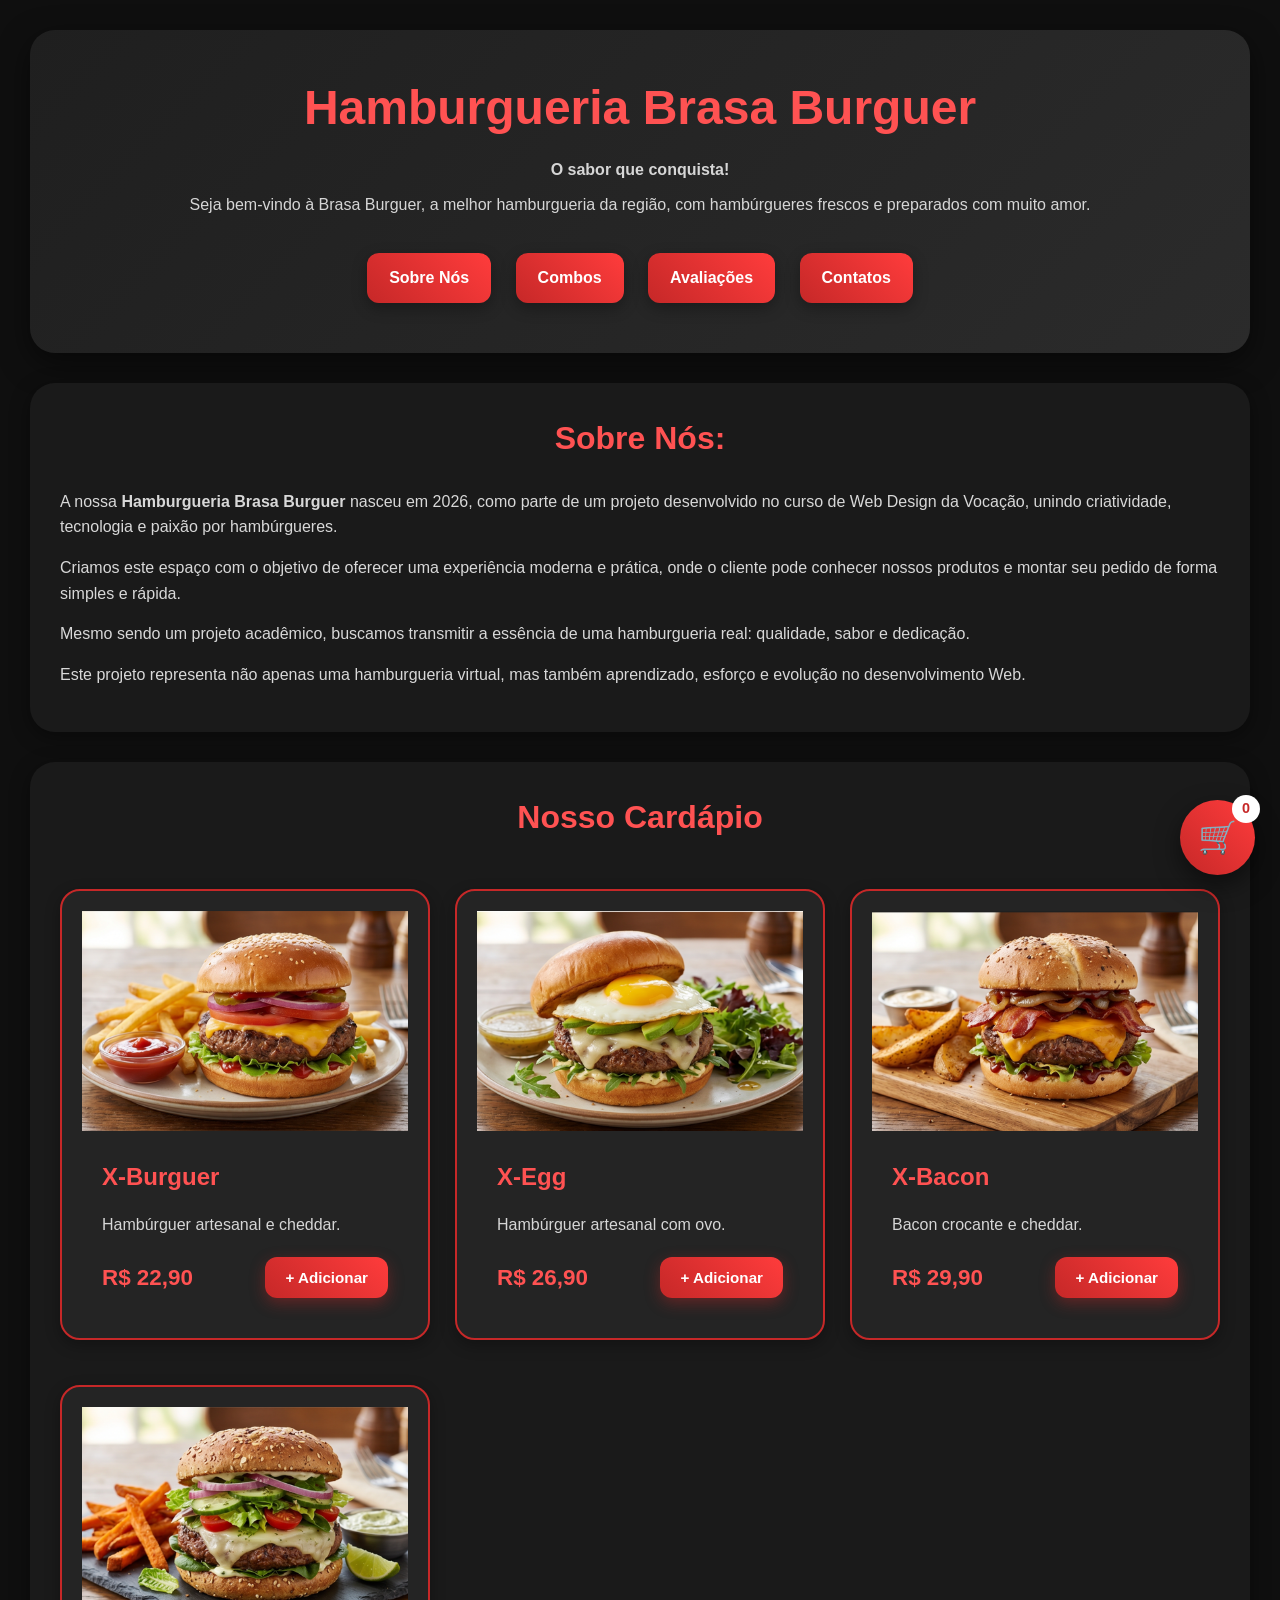
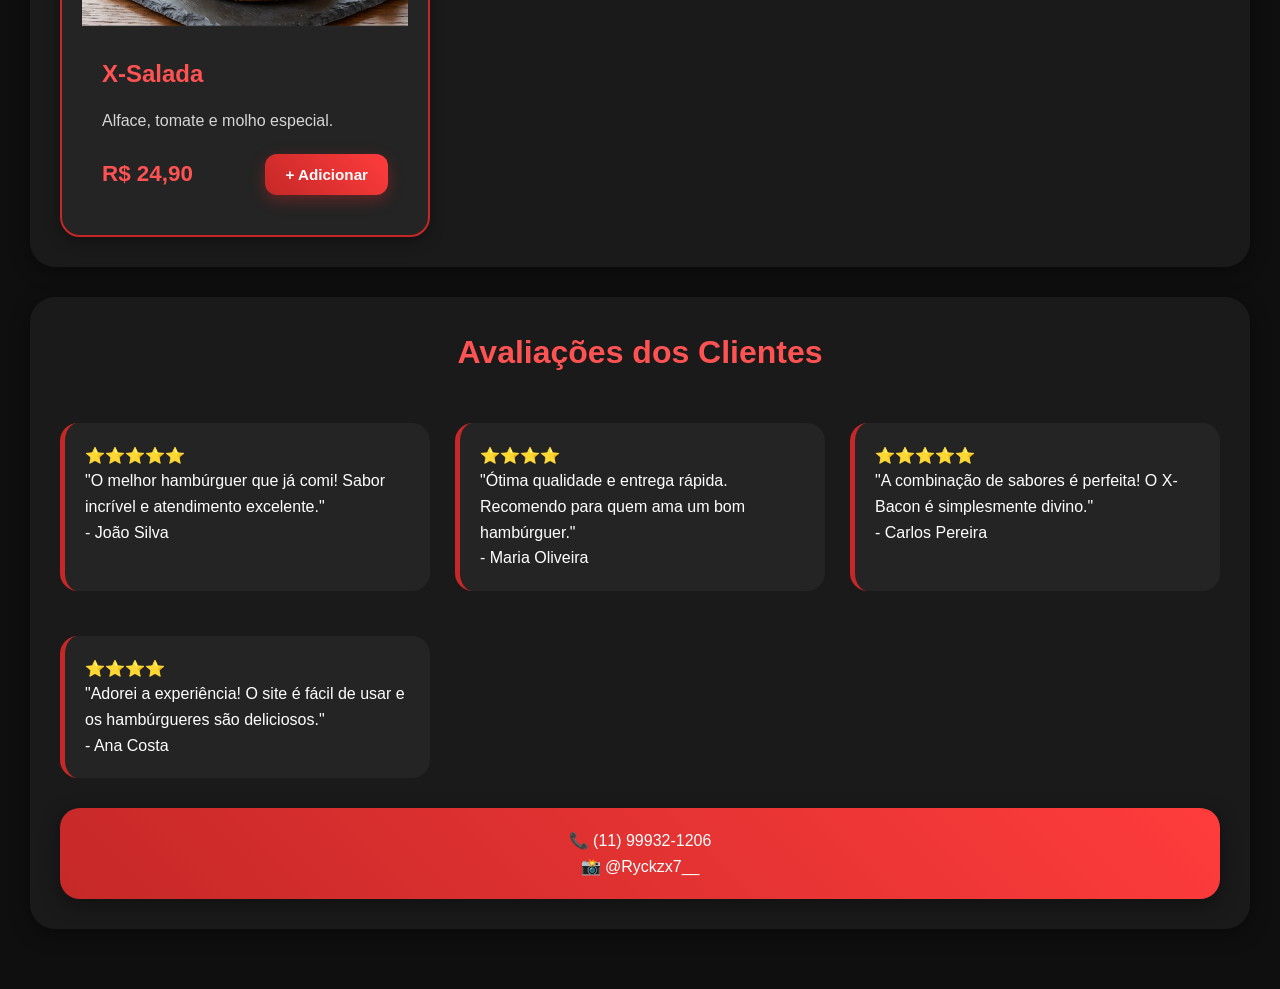
<file: Hamburgueria-Final/index.html>
<!DOCTYPE html>
<html lang="pt-BR">

<head>

    <meta charset="UTF-8">

    <meta name="viewport" content="width=device-width, initial-scale=1.0">

    <link rel="stylesheet" href="style.css">

    <title>Brasa Burguer</title>

</head>

<body>

    <div class="carrinho-flutuante" onclick="abrirCarrinho()">

        🛒

        <span id="contador-flutuante">0</span>

    </div>

    <div class="overlay" id="overlay"></div>

    <header class="cabecalho" id="cabecalho">

        <h1>Hamburgueria Brasa Burguer</h1>

        <p><strong>O sabor que conquista!</strong></p>

        <p>
            Seja bem-vindo à Brasa Burguer, a melhor hamburgueria da região,
            com hambúrgueres frescos e preparados com muito amor.
        </p>

        <nav>

            <a href="#sobre-nos">Sobre Nós</a>

            <a href="#combos">Combos</a>

            <a href="#avaliacao">Avaliações</a>

            <a href="#contatos">Contatos</a>

        </nav>

    </header>

    <section class="sobre-nos" id="sobre-nos">

        <h2>Sobre Nós:</h2>

        <p>
            A nossa <strong>Hamburgueria Brasa Burguer</strong>
            nasceu em 2026, como parte de um projeto desenvolvido
            no curso de Web Design da Vocação,
            unindo criatividade, tecnologia e paixão por hambúrgueres.
        </p>

        <p>
            Criamos este espaço com o objetivo de oferecer
            uma experiência moderna e prática,
            onde o cliente pode conhecer nossos produtos
            e montar seu pedido de forma simples e rápida.
        </p>

        <p>
            Mesmo sendo um projeto acadêmico,
            buscamos transmitir a essência de uma hamburgueria real:
            qualidade, sabor e dedicação.
        </p>

        <p>
            Este projeto representa não apenas uma hamburgueria virtual,
            mas também aprendizado, esforço e evolução no desenvolvimento Web.
        </p>

    </section>

    <section id="combos">

        <h2>Nosso Cardápio</h2>

        <div class="cards-container">

            <article class="card">

                <img src="img/xburguer.PNG">

                <div class="card-content">

                    <h3>X-Burguer</h3>

                    <p class="descricao">
                        Hambúrguer artesanal e cheddar.
                    </p>

                    <div class="card-footer">

                        <span class="preco">R$ 22,90</span>

                        <button onclick="adicionarCarrinho('X-Burguer', 22.90)">
                            + Adicionar
                        </button>

                    </div>

                </div>

            </article>

            <article class="card">

                <img src="img/xegg.PNG">

                <div class="card-content">

                    <h3>X-Egg</h3>

                    <p class="descricao">
                        Hambúrguer artesanal com ovo.
                    </p>

                    <div class="card-footer">

                        <span class="preco">R$ 26,90</span>

                        <button onclick="adicionarCarrinho('X-Egg', 26.90)">
                            + Adicionar
                        </button>

                    </div>

                </div>

            </article>

            <article class="card">

                <img src="img/xbacon.PNG">

                <div class="card-content">

                    <h3>X-Bacon</h3>

                    <p class="descricao">
                        Bacon crocante e cheddar.
                    </p>

                    <div class="card-footer">

                        <span class="preco">R$ 29,90</span>

                        <button onclick="adicionarCarrinho('X-Bacon', 29.90)">
                            + Adicionar
                        </button>

                    </div>

                </div>

            </article>

            <article class="card">

                <img src="img/xsalada.PNG">

                <div class="card-content">

                    <h3>X-Salada</h3>

                    <p class="descricao">
                        Alface, tomate e molho especial.
                    </p>

                    <div class="card-footer">

                        <span class="preco">R$ 24,90</span>

                        <button onclick="adicionarCarrinho('X-Salada', 24.90)">
                            + Adicionar
                        </button>

                    </div>

                </div>

            </article>

        </div>

    </section>

    <section class="avaliacao" id="avaliacao">

        <h2>Avaliações dos Clientes</h2>

        <div class="cards-container">

            <article class="avaliacao">

                <div class="avaliacao-item">

                    <p>⭐⭐⭐⭐⭐</p>

                    <p>
                        "O melhor hambúrguer que já comi!
                        Sabor incrível e atendimento excelente."
                    </p>

                    <span>- João Silva</span>

                </div>

            </article>

            <article class="avaliacao">

                <div class="avaliacao-item">

                    <p>⭐⭐⭐⭐</p>

                    <p>
                        "Ótima qualidade e entrega rápida.
                        Recomendo para quem ama um bom hambúrguer."
                    </p>

                    <span>- Maria Oliveira</span>

                </div>

            </article>

            <article class="avaliacao">

                <div class="avaliacao-item">

                    <p>⭐⭐⭐⭐⭐</p>

                    <p>
                        "A combinação de sabores é perfeita!
                        O X-Bacon é simplesmente divino."
                    </p>

                    <span>- Carlos Pereira</span>

                </div>

            </article>

            <article class="avaliacao">

                <div class="avaliacao-item">

                    <p>⭐⭐⭐⭐</p>

                    <p>
                        "Adorei a experiência!
                        O site é fácil de usar e os hambúrgueres são deliciosos."
                    </p>

                    <span>- Ana Costa</span>

                </div>

            </article>

        </div>

        <section class="carrinho-lateral" id="carrinho">

            <div class="topo-carrinho">

                <h2>🛒 Seu Carrinho</h2>

                <button class="fechar" onclick="fecharCarrinho()">
                    ✖
                </button>

            </div>

            <div id="itens-carrinho"></div>

            <div class="total-box">

                <h3 id="total">R$ 0,00</h3>

                <button class="finalizar" onclick="abrirCheckout()">
                    Finalizar Pedido
                </button>

            </div>

            <div class="checkout" id="checkout">

                <input type="text" id="nome" placeholder="Seu nome">

                <input type="text" id="telefone" placeholder="Telefone">

                <input type="text" id="cep" placeholder="CEP">

                <input type="text" id="rua" placeholder="Rua">

                <input type="text" id="numero" placeholder="Número">

                <input type="text" id="bairro" placeholder="Bairro">

                <select id="pagamento">

                    <option>Forma de pagamento</option>

                    <option>Pix</option>

                    <option>Cartão</option>

                    <option>Dinheiro</option>

                </select>

                <button class="enviar-whatsapp" onclick="enviarWhatsapp()">
                    Enviar Pedido no WhatsApp
                </button>

            </div>

        </section>

        <footer id="contatos">

            <p>📞 (11) 99932-1206</p>

            <p>📸 @Ryckzx7__</p>

        </footer>

        <script src="script.js"></script>

</body>

</html>
</file>
<file: Hamburgueria-Final/style.css>
/* Zerando os espaços padrões do navegador e deixando tudo alinhadinho */
* {
    margin: 0;
    padding: 0;
    box-sizing: border-box;
}

/* Aqui fica o estilo principal do site inteiro */
body {
    background: #0f0f0f;
    color: white;
    font-family: Arial, sans-serif;
    line-height: 1.6;
    padding: 30px;
}

/* Parte do topo do site */
header {
    text-align: center;

    background: linear-gradient(135deg, #1f1f1f, #2b2b2b);

    padding: 40px 20px;

    border-radius: 25px;

    margin-bottom: 30px;

    box-shadow: 0 10px 30px rgba(0, 0, 0, 0.5);
}

/* Título principal */
header h1 {
    font-size: 3rem;
    color: #ff5252;
    margin-bottom: 10px;
}

/* Pequena descrição abaixo do título */
header p {
    margin-top: 10px;
    color: #d6d6d6;
}

/* Área dos botões do menu */
nav {
    margin-top: 25px;
}

/* Botões do menu */
nav a {
    display: inline-block;

    text-decoration: none;

    background: linear-gradient(45deg, #c62828, #ff3c3c);

    color: white;

    padding: 12px 22px;

    margin: 10px;

    border-radius: 12px;

    font-weight: bold;

    transition: 0.3s;

    box-shadow: 0 5px 15px rgba(0, 0, 0, 0.3);
}

/* Efeito quando passa o mouse nos botões */
nav a:hover {
    transform: translateY(-5px);

    background: linear-gradient(45deg, #ff3c3c, #ff6b6b);

    box-shadow: 0 8px 20px rgba(255, 82, 82, 0.4);
}

/* Estilo geral das seções */
section {
    background: #1a1a1a;

    padding: 30px;

    border-radius: 25px;

    margin-bottom: 30px;

    box-shadow: 0 5px 20px rgba(0, 0, 0, 0.4);
}

/* Título de cada seção */
section h2 {
    text-align: center;

    color: #ff5252;

    margin-bottom: 25px;

    font-size: 2rem;
}

/* Texto da área sobre nós */
.sobre-nos p {
    margin-bottom: 15px;
    color: #d8d8d8;
}

/* Área que organiza os cards dos produtos */
.cards-container {
    display: grid;

    grid-template-columns: repeat(auto-fit, minmax(280px, 1fr));

    gap: 25px;
}

/* Card individual dos lanches */
.card {
    background: #242424;

    border: 2px solid #c62828;

    border-radius: 20px;

    overflow: hidden;

    transition: 0.3s;

    box-shadow: 0 5px 15px rgba(0, 0, 0, 0.3);
}

/* Efeito ao passar o mouse no card */
.card:hover {
    transform: translateY(-10px);

    border-color: #ff5252;

    box-shadow: 0 10px 25px rgba(255, 82, 82, 0.3);
}

/* Imagem do produto */
.card img {
    width: 100%;
    height: 220px;

    object-fit: cover;

    transition: 0.3s;
}

/* Parte de texto dentro do card */
.card-content {
    padding: 20px;
}

/* Nome do produto */
.card h3 {
    color: #ff5252;

    margin-bottom: 15px;

    font-size: 1.5rem;
}

/* Descrição do produto */
.card p {
    color: #d6d6d6;
}

/* Rodapé do card com preço e botão */
.card-footer {
    display: flex;

    justify-content: space-between;

    align-items: center;

    margin-top: 20px;
}

/* Valor do produto */
.preco {
    color: #ff5252;

    font-size: 1.4rem;

    font-weight: bold;
}

/* Botão de adicionar no carrinho */
.card button {
    background: linear-gradient(45deg, #c62828, #ff3c3c);

    color: white;

    border: none;

    padding: 12px 20px;

    border-radius: 12px;

    cursor: pointer;

    font-size: 0.95rem;

    font-weight: bold;

    transition: 0.3s;

    box-shadow: 0 5px 15px rgba(198, 40, 40, 0.4);
}

/* Efeito do botão quando o mouse passa */
.card button:hover {
    transform: translateY(-3px);

    background: linear-gradient(45deg, #ff3c3c, #ff6b6b);

    box-shadow: 0 8px 20px rgba(255, 60, 60, 0.5);
}

/* Caixa das avaliações */
article {
    background: #242424;

    padding: 20px;

    border-radius: 18px;

    margin-top: 20px;

    border-left: 5px solid #c62828;

    transition: 0.3s;
}

/* Pequeno efeito ao passar o mouse */
article:hover {
    transform: scale(1.02);
}

/* Nome da pessoa na avaliação */
article h3 {
    color: #ff5252;

    margin-bottom: 10px;
}

/* Organização do formulário */
.faca-avaliacao form {
    display: flex;
    flex-direction: column;
    gap: 15px;
}

/* Campos do formulário */
.faca-avaliacao input,
.faca-avaliacao textarea {
    width: 100%;

    padding: 15px;

    border: none;

    border-radius: 12px;

    background: #2c2c2c;

    color: white;

    font-size: 1rem;
}

/* Área maior para digitar avaliação */
.faca-avaliacao textarea {
    resize: none;
    height: 120px;
}

/* Botão do formulário */
.faca-avaliacao button {
    background: linear-gradient(45deg, #c62828, #ff3c3c);

    color: white;

    border: none;

    padding: 15px;

    border-radius: 12px;

    font-size: 1rem;

    font-weight: bold;

    cursor: pointer;

    transition: 0.3s;
}

/* Animação do botão */
.faca-avaliacao button:hover {
    transform: scale(1.03);

    background: linear-gradient(45deg, #ff3c3c, #ff6b6b);
}

/* Área dos contatos */
.contatos p {
    margin: 10px 0;
    color: #d8d8d8;
}

/* Carrinho que fica flutuando na tela */
.carrinho-flutuante {
    position: fixed;

    right: 25px;
    bottom: 25px;

    width: 75px;
    height: 75px;

    background: linear-gradient(45deg, #c62828, #ff3c3c);

    border-radius: 50%;

    display: flex;
    align-items: center;
    justify-content: center;

    font-size: 2rem;

    cursor: pointer;

    z-index: 999;

    transition: 0.3s;

    box-shadow: 0 10px 25px rgba(0, 0, 0, 0.5);
}

/* Cresce um pouco quando passa o mouse */
.carrinho-flutuante:hover {
    transform: scale(1.1);
}

/* Número de itens no carrinho */
#contador-flutuante {
    position: absolute;

    top: -5px;
    right: -5px;

    width: 28px;
    height: 28px;

    border-radius: 50%;

    background: white;

    color: #c62828;

    display: flex;
    align-items: center;
    justify-content: center;

    font-size: 0.9rem;

    font-weight: bold;
}

/* Fundo escuro quando abre o carrinho */
.overlay {
    position: fixed;

    inset: 0;

    background: rgba(0, 0, 0, 0.6);

    opacity: 0;
    visibility: hidden;

    transition: 0.3s;

    z-index: 998;
}

/* Faz o overlay aparecer */
.overlay.ativo {
    opacity: 1;
    visibility: visible;
}

/* Menu lateral do carrinho */
.carrinho-lateral {
    position: fixed;

    top: 0;
    right: -450px;

    width: 420px;
    height: 100vh;

    background: #1a1a1a;

    padding: 25px;

    z-index: 999;

    overflow-y: auto;

    transition: 0.4s;
}

/* Faz o carrinho deslizar para dentro */
.carrinho-lateral.ativo {
    right: 0;
}

/* Parte de cima do carrinho */
.topo-carrinho {
    display: flex;

    justify-content: space-between;

    align-items: center;

    margin-bottom: 25px;
}

/* Botão de fechar */
.fechar {
    background: crimson;

    color: white;

    border: none;

    width: 40px;
    height: 40px;

    border-radius: 50%;

    cursor: pointer;
}

/* Cada item dentro do carrinho */
.item-carrinho {
    background: #2a2a2a;

    padding: 15px;

    border-radius: 15px;

    margin-bottom: 15px;

    display: flex;

    justify-content: space-between;

    align-items: center;
}

/* Botão de remover item */
.item-carrinho button {
    background: crimson;

    border: none;

    color: white;

    width: 28px;
    height: 28px;

    border-radius: 50%;

    cursor: pointer;
}

/* Botão para finalizar pedido */
.finalizar {
    width: 100%;

    padding: 16px;

    border: none;

    border-radius: 15px;

    background: linear-gradient(45deg, #c62828, #ff3c3c);

    color: white;

    font-size: 1rem;

    font-weight: bold;

    cursor: pointer;

    transition: 0.3s;

    margin-top: 15px;

    box-shadow: 0 5px 15px rgba(198, 40, 40, 0.4);
}

/* Efeito no botão finalizar */
.finalizar:hover {
    transform: scale(1.03);

    background: linear-gradient(45deg, #ff3c3c, #ff6b6b);

    box-shadow: 0 10px 25px rgba(255, 60, 60, 0.5);
}

/* Área do checkout */
.checkout {
    display: none;

    flex-direction: column;

    gap: 15px;

    margin-top: 30px;
}

/* Inputs do checkout */
.checkout input,
.checkout select {
    padding: 15px;

    border: none;

    border-radius: 12px;

    background: #2a2a2a;

    color: white;
}

/* Botão para enviar pedido no WhatsApp */
.enviar-whatsapp {
    background: linear-gradient(45deg, #00c853, #00e676);

    color: white;

    border: none;

    padding: 16px;

    border-radius: 15px;

    font-size: 1rem;

    font-weight: bold;

    cursor: pointer;

    transition: 0.3s;
}

/* Efeito do botão WhatsApp */
.enviar-whatsapp:hover {
    transform: scale(1.03);

    box-shadow: 0 8px 20px rgba(0, 200, 83, 0.4);
}

/* Rodapé do site */
footer {
    text-align: center;

    background: linear-gradient(45deg, #c62828, #ff3c3c);

    padding: 20px;

    border-radius: 20px;

    color: white;

    margin-top: 30px;

    box-shadow: 0 5px 20px rgba(0, 0, 0, 0.4);
}

/* Ajustes para celular */
@media (max-width: 768px) {

    body {
        padding: 15px;
    }

    header h1 {
        font-size: 2rem;
    }

    nav a {
        display: block;
        margin: 10px auto;
    }

    section {
        padding: 20px;
    }

    .carrinho-lateral {
        width: 100%;
    }
}
</file>
